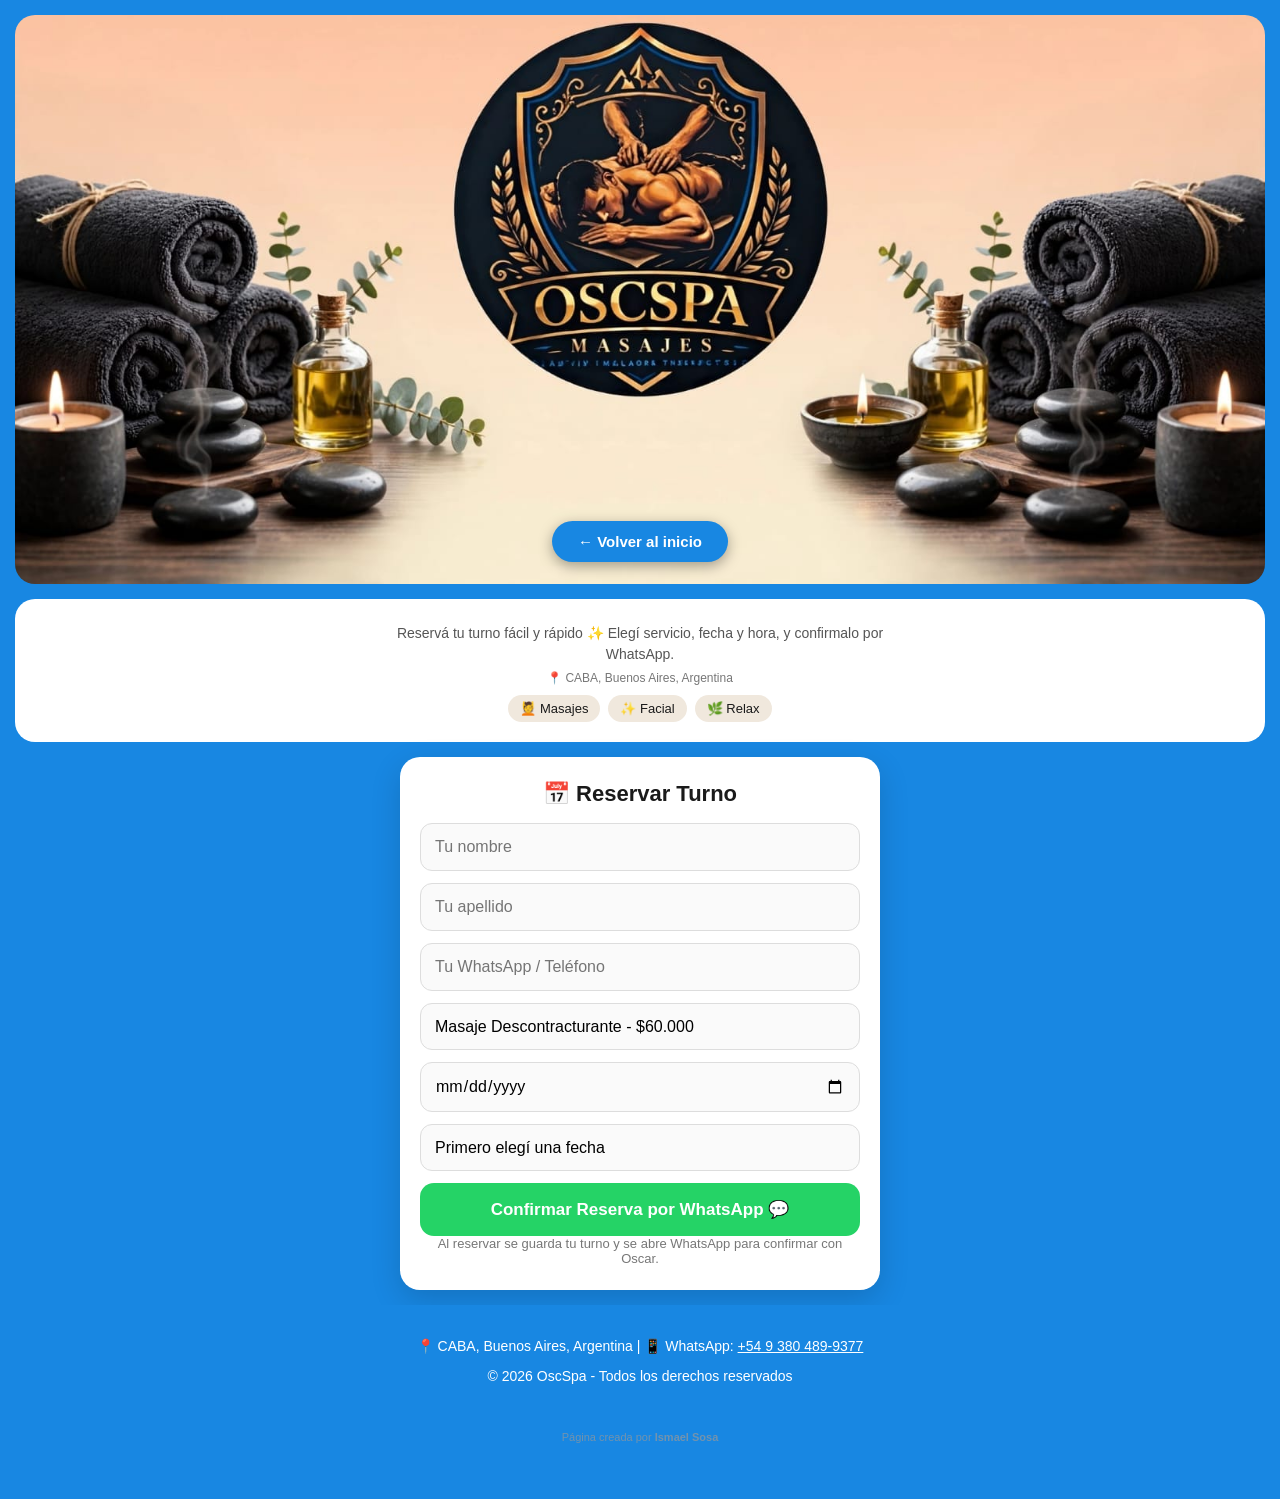
<file: reserva.html>
<!DOCTYPE html>
<html lang="es">
<head>
<meta charset="UTF-8">
<meta name="viewport" content="width=device-width, initial-scale=1.0">
<title>Reservar Turno - OscSpa | CABA</title>
<meta name="description" content="Reservá tu turno en OscSpa en CABA. Elegí servicio, fecha y hora, y confirmalo por WhatsApp.">
<meta name="theme-color" content="#1887e2">
<link rel="icon" href="logo1.png">
<link rel="stylesheet" href="style.css">
<link rel="manifest" href="manifest.json">
<style>
    * { box-sizing: border-box; }
  body { margin: 0 !important; font-family: system-ui, -apple-system, Segoe UI, Roboto, sans-serif; background: #1887e2 !important; color: #1a1a1a; }
  header { padding: 15px 15px 0 15px !important; background: #1887e2 !important; overflow: visible !important; width: 100% !important; text-align: center; position: relative !important; }
  header::before { display: none !important; }
  header a { display: block !important; width: 100% !important; margin: 0 !important; padding: 0 !important; }
  .logo-ancho { width: 100% !important; max-width: none !important; height: auto !important; display: block !important; margin: 0 !important; border-radius: 20px !important; box-shadow: none !important; padding: 0 !important; background: none !important; object-fit: cover !important; }
  .btn-volver-unico { position: absolute !important; left: 50% !important; transform: translateX(-50%) !important; bottom: 22px !important; display: inline-block !important; background: #1887e2 !important; color: #fff !important; padding: 12px 26px !important; border-radius: 999px !important; text-decoration: none !important; font-weight: 700 !important; font-size: 15px !important; white-space: nowrap !important; box-shadow: 0 4px 14px rgba(0,0,0,.35) !important; z-index: 10 !important; width: auto !important; }
  .sub-header { text-align: center; padding: 18px 15px 20px; background: #fff; margin: 15px 15px 0 15px; border-radius: 20px; }
  .sub-header .frase { margin: 6px auto 0; color: #555; font-size: 14px; max-width: 520px; line-height: 1.5; }
  .badges { margin-top: 10px; display: flex; gap: 8px; justify-content: center; flex-wrap: wrap; }
  .badges span { background: #f0e8dd; padding: 6px 12px; border-radius: 20px; font-size: 13px; }
  #turno { max-width: 480px; margin: 15px auto; background: #fff; padding: 24px 20px; border-radius: 20px; box-shadow: 0 10px 30px rgba(0,0,0,.15); }
  #turno h2 { margin: 0 0 16px; font-size: 22px; text-align: center; }
  #turno input, #turno select { width: 100% !important; display: block; padding: 14px 14px; margin: 0 0 12px 0 !important; border: 1px solid #ddd; border-radius: 12px; font-size: 16px; background: #fafafa; appearance: none; }
  #turno input:focus, #turno select:focus { outline: none; border-color: #1887e2; background: #fff; }
  .btn-turno { background: #25D366 !important; color: #fff !important; border: none !important; font-size: 17px !important; padding: 16px !important; width: 100%; border-radius: 14px !important; font-weight: bold; cursor: pointer; }
  .btn-turno:disabled { opacity: .6; cursor: wait; }
  .msg-turno { display: none; text-align: center; padding: 12px; border-radius: 12px; font-size: 14px; margin: 0 0 14px 0; background: #e8f8ee; color: #1a7a3a; font-weight: 600; }
  .msg-turno.error { background: #fdecea; color: #b3261e; }
  .texto-ayuda { text-align: center; color: #777; font-size: 13px; }
  footer { text-align: center; padding: 24px 15px 32px; color: #fff; font-size: 14px; background: #1887e2 !important; }
  footer a { color: #fff; }
  footer p { margin: 6px 0; }
</style>
</head>
<body class="reserva">
<header>
  <a href="index.html"><img src="logo.png" alt="OscSpa" class="logo-ancho"></a>
  <a href="index.html" class="btn-volver-unico">← Volver al inicio</a>
</header>
<div class="sub-header">
  <p class="frase">Reservá tu turno fácil y rápido ✨ Elegí servicio, fecha y hora, y confirmalo por WhatsApp.</p>
  <p style="color:#777; font-size:12px; margin:6px 0 0;">📍 CABA, Buenos Aires, Argentina</p>
  <div class="badges"><span>💆 Masajes</span><span>✨ Facial</span><span>🌿 Relax</span></div>
</div>
<section id="turno">
  <h2>📅 Reservar Turno</h2>
  <p id="msgTurno" class="msg-turno"></p>
  <input type="text" id="nombre" placeholder="Tu nombre" autocomplete="given-name">
  <input type="text" id="apellido" placeholder="Tu apellido" autocomplete="family-name">
  <input type="tel" id="telefono" placeholder="Tu WhatsApp / Teléfono" autocomplete="tel" inputmode="tel">
  <select id="servicio">
    <option>Masaje Descontracturante - $60.000</option>
    <option>Masaje Relajante - $60.000</option>
    <option>Masaje con Piedras Calientes - $70.000</option>
    <option>Masaje + Limpieza Facial - $85.000</option>
    <option>Limpieza Facial Profunda - $45.000</option>
  </select>
  <input type="date" id="fecha">
  <select id="hora"><option value="">Primero elegí una fecha</option></select>
  <p id="msgHorario" style="color:#1a1a1a; font-size:13px; margin-top:5px;"></p>
  <button class="btn-turno" id="btnReservar">Confirmar Reserva por WhatsApp 💬</button>
  <p class="texto-ayuda">Al reservar se guarda tu turno y se abre WhatsApp para confirmar con Oscar.</p>
</section>
<footer>
  <p>📍 CABA, Buenos Aires, Argentina | 📱 WhatsApp: <a href="https://wa.me/5493804899377" style="color:inherit;">+54 9 380 489-9377</a></p>
  <p>© 2026 OscSpa - Todos los derechos reservados</p>
  <!-- Firma del creador -->
  <div style="text-align:center; margin-top:40px; padding-bottom:20px; font-size:11px; color:#999; opacity:0.7;">
    Página creada por <a href="https://wa.me/5491149283645" target="_blank" style="color:#999; text-decoration:none; font-weight:bold;">Ismael Sosa</a>
  </div>
</footer>
<script>
const WHATSAPP_OSCAR = "5493804899377";
const SCRIPT_URL = "https://script.google.com/macros/s/AKfycbxrEw3--ZhCf_pgUroV-CPI_TU6-TXwwCPIdsRg0_kgHiHRiTqXvL4u8w3aQCMS6BKJ5A/exec";
const params = new URLSearchParams(window.location.search);
const servicioURL = params.get('servicio');
if (servicioURL) {
  const selectServicio = document.getElementById('servicio');
  for (let opt of selectServicio.options) {
    if (opt.text.toLowerCase().includes(servicioURL.toLowerCase())) { opt.selected = true; break; }
  }
}
function hoyLocal() {
  const d = new Date();
  return d.getFullYear() + '-' + String(d.getMonth() + 1).padStart(2, '0') + '-' + String(d.getDate()).padStart(2, '0');
}
const fechaInput = document.getElementById('fecha');
const horaSelect = document.getElementById('hora');
const msgHorario = document.getElementById('msgHorario');
fechaInput.min = hoyLocal();
function pedirOcupadas(fecha, callback) {
  const nombreFn = 'cb_' + Date.now() + '_' + Math.floor(Math.random()*1000);
  window[nombreFn] = function(data) {
    try { document.getElementById('jsonp_' + nombreFn)?.remove(); } catch(e){}
    delete window[nombreFn];
    callback(data && data.ocupadas ? data.ocupadas : []);
  };
  const s = document.createElement('script');
  s.id = 'jsonp_' + nombreFn;
  s.src = SCRIPT_URL + '?fecha=' + fecha + '&callback=' + nombreFn;
  s.onerror = function() {
    try { s.remove(); } catch(e){}
    delete window[nombreFn];
    callback([]);
  };
  document.body.appendChild(s);
  setTimeout(function(){
    if (window[nombreFn]) {
      delete window[nombreFn];
      try { s.remove(); } catch(e){}
      callback([]);
    }
  }, 6000);
}
function actualizarHoras() {
  if (!fechaInput.value) return;
  const fecha = new Date(fechaInput.value + 'T12:00:00');
  const dia = fecha.getDay();
  horaSelect.innerHTML = '';
  msgHorario.textContent = '';
  if (dia === 0) {
    horaSelect.innerHTML = '<option value="">Cerrado los domingos</option>';
    msgHorario.textContent = 'OscSpa no atiende los domingos';
    return;
  }
  let horarios = [];
  if (dia === 6) { horarios = ['09:30', '11:00', '12:30']; }
  else { horarios = ['09:30', '11:00', '12:30', '14:00', '15:30', '17:00']; }
  horaSelect.innerHTML = '<option value="">Cargando horarios...</option>';
  pedirOcupadas(fechaInput.value, function(ocupadasRaw) {
    let ocupadas = ocupadasRaw.map(function(h){
      let p = String(h).trim().split(':');
      if (p.length >= 2) return p[0].padStart(2,'0') + ':' + p[1].padStart(2,'0');
      return String(h).trim();
    });
    let libres = horarios.filter(h => !ocupadas.includes(h));
    if (libres.length === 0) {
      horaSelect.innerHTML = '<option value="">Sin horarios disponibles</option>';
      msgHorario.textContent = 'Ese día ya está completo, elegí otro día 🙏';
      return;
    }
    horaSelect.innerHTML = '<option value="">Elegí una hora</option>';
    libres.forEach(h => {
      const opt = document.createElement('option');
      opt.textContent = h;
      opt.value = h;
      horaSelect.appendChild(opt);
    });
    if (ocupadas.length > 0) {
      msgHorario.textContent = 'Ocupadas: ' + ocupadas.join(', ') + ' — solo se muestran las libres';
    }
  });
}
fechaInput.addEventListener('change', actualizarHoras);
document.getElementById('btnReservar').addEventListener('click', reservar);
async function reservar() {
  let n = document.getElementById('nombre').value.trim();
  let ap = document.getElementById('apellido').value.trim();
  let nombreCompleto = ap ? n + ' ' + ap : n;
  let tel = document.getElementById('telefono').value.trim();
  let s = document.getElementById('servicio').value;
  let f = document.getElementById('fecha').value;
  let h = document.getElementById('hora').value;
  let msgEl = document.getElementById('msgTurno');
  let btn = document.getElementById('btnReservar');
  if (!n) { alert('Escribí tu nombre'); return; }
  if (!ap) { alert('Escribí tu apellido'); return; }
  if (!tel) { alert('Escribí tu WhatsApp / teléfono'); return; }
  if (!f) { alert('Elegí una fecha'); return; }
  if (!h) { alert('Elegí una hora'); return; }
  btn.disabled = true;
  btn.textContent = 'Guardando turno... ⏳';
  msgEl.className = 'msg-turno';
  msgEl.style.display = 'block';
  msgEl.textContent = 'Guardando tu turno...';
  try {
    await fetch(SCRIPT_URL, {
      method: 'POST',
      mode: 'no-cors',
      headers: { 'Content-Type': 'application/x-www-form-urlencoded' },
      body: new URLSearchParams({ nombre: nombreCompleto, telefono: tel, servicio: s, fecha: f, hora: h, estado: 'Pendiente' })
    });
    msgEl.textContent = '¡Listo! Turno guardado. Se abre WhatsApp para confirmar ✨';
    let fechaLinda = f.split('-').reverse().join('/');
    let msg = `Hola Oscar! Soy ${nombreCompleto} (${tel}), quiero reservar ${s} para el ${fechaLinda} a las ${h} 💆`;
    window.open('https://wa.me/' + WHATSAPP_OSCAR + '?text=' + encodeURIComponent(msg), '_blank');
  } catch (e) {
    msgEl.className = 'msg-turno error';
    msgEl.textContent = 'No se pudo guardar en la planilla, pero igual podés confirmar por WhatsApp.';
    let fechaLinda = f.split('-').reverse().join('/');
    let msg = `Hola Oscar! Soy ${nombreCompleto} (${tel}), quiero reservar ${s} para el ${fechaLinda} a las ${h} 💆`;
    window.open('https://wa.me/' + WHATSAPP_OSCAR + '?text=' + encodeURIComponent(msg), '_blank');
  } finally {
    btn.disabled = false;
    btn.textContent = 'Confirmar Reserva por WhatsApp 💬';
  }
}
</script>
</body>
</html>
</file>
<file: style.css>
* { box-sizing: border-box; margin: 0; padding: 0; font-family: Arial, sans-serif; }

html { background: #1887e2; scroll-behavior: smooth; }

body {
  background: #1887e2 !important;
  padding: 28px;
  margin: 0 !important;
}

/* RESERVA - sin marco azul, para que el banner vaya a todo el ancho */
body.reserva {
  padding: 0 !important;
}
body.reserva header {
  background: #1887e2 !important;
}
body.reserva footer {
  background: #1887e2 !important;
}

.page {
  background: #fff6f0;
  border: none !important;
  border-radius: 18px;
  overflow: hidden;
  margin: 0 !important;
}

/* ===== HEADER - COMO EN LA FOTO ===== */
header { background: #fff6f0; padding: 0; }
.header-banner { width: 100%; position: relative; }
.header-banner img {
  width: 100%;
  height: auto;
  aspect-ratio: 1600 / 728;
  display: block;
}

.header-banner nav {
  position: absolute;
  left: 50%;
  transform: translateX(-50%);
  bottom: 18%;
  display: flex;
  gap: 12px;
  flex-wrap: nowrap;
  align-items: center;
  justify-content: center;
  width: max-content;
  max-width: 92%;
  z-index: 2;
}
.header-banner nav a {
  text-decoration: none;
  background: #1887e2;
  color: white !important;
  padding: 12px 22px;
  border-radius: 999px;
  font-size: 14px;
  font-weight: 700;
  display: inline-block;
  white-space: nowrap;
  box-shadow: 0 4px 14px rgba(0,0,0,.35);
  transition: transform .15s, background .15s;
}
.header-banner nav a:hover { background: #0f6fc2; transform: translateY(-1px); }

.btn {
  background: #1887e2;
  color: white;
  padding: 12px 22px;
  border-radius: 999px;
  text-decoration: none;
  border: none;
  font-weight: 700;
  cursor: pointer;
  display: inline-block;
  text-align: center;
  transition: transform .15s, background .15s;
}
.btn:hover { background: #0f6fc2; transform: translateY(-1px); }
.btn-outline {
  background: white;
  color: #222;
  padding: 12px 22px;
  border-radius: 999px;
  text-decoration: none;
  border: 1px solid #ddd;
  font-weight: 700;
  display: inline-block;
}

.hero {
  display: flex;
  gap: 40px;
  padding: 30px 40px 50px;
  align-items: center;
}
.hero-text { flex: 1; }
.badge {
  background: #e8e0ff;
  color: #5b4bc4;
  padding: 8px 14px;
  border-radius: 999px;
  font-size: 12px;
  font-weight: 700;
  display: inline-block;
}
.hero-text h1 { font-size: 42px; line-height: 1.1; margin: 18px 0 14px; }
.hero-text p { color: #666; line-height: 1.6; margin-bottom: 22px; }
.hero-btns { display: flex; gap: 12px; margin-bottom: 18px; flex-wrap: wrap; }
.hero-trust { display: flex; gap: 18px; font-size: 13px; color: #555; flex-wrap: wrap; }

/* ===== HERO IMG - COMPLETA + BORDES REDONDEADOS ===== */
.hero-img {
  flex: 1;
  border-radius: 18px;
  overflow: hidden;
}
.hero-img img {
  width: 100%;
  height: auto;
  max-height: 420px;
  object-fit: contain;
  object-position: center;
  border-radius: 18px;
  display: block;
  background: #fff6f0;
}

.services { background: #eef4ff; padding: 40px 20px; text-align: center; }
.section-label { color: #1887e2; font-size: 12px; font-weight: 800; letter-spacing: 1px; }
.services h2 { font-size: 28px; margin: 10px 0 30px; }
.cards { display: grid; grid-template-columns: repeat(4, 1fr); gap: 18px; max-width: 1200px; margin: 0 auto; }
.card { background: white; padding: 24px 16px; border-radius: 18px; text-align: center; }
.card .icon { font-size: 34px; margin-bottom: 14px; }
.card h3 { margin-bottom: 10px; font-size: 18px; }
.card p { color: #666; font-size: 14px; line-height: 1.5; }
.price { font-size: 20px; font-weight: 800; margin: 12px 0 14px; }

/* ===== SOBRE NOSOTROS + FOTOS ===== */
.nosotros { max-width: 1000px; margin: 0 auto; padding: 0 20px 30px; text-align: center; }
.nosotros h2 { font-size: 24px; margin-bottom: 10px; }
.nosotros p { color: #666; line-height: 1.6; margin-bottom: 24px; }
.galeria-grid {
  display: grid;
  grid-template-columns: 1fr 1fr 1fr;
  gap: 16px;
}
.galeria-grid img {
  width: 100%;
  height: 220px;
  object-fit: cover;
  border-radius: 16px;
  display: block;
  transition: transform .2s;
}
.galeria-grid img:hover { transform: scale(1.03); }

.form-section { max-width: 500px; margin: 40px auto; padding: 0 20px; }
.form-section h2 { text-align: center; margin-bottom: 20px; }
.form-section label { display: block; margin: 12px 0 6px; font-weight: 700; font-size: 14px; }
.form-section input, .form-section select { width: 100%; padding: 12px; border: 1px solid #ddd; border-radius: 10px; background: white; }
.form-section input:focus, .form-section select:focus { outline: none; border-color: #1887e2; box-shadow: 0 0 0 2px rgba(24,135,226,.15); }

footer { background: #0e2a47; color: white; text-align: center; padding: 28px 20px; font-size: 13px; line-height: 1.7; }

@media (max-width: 1000px) {
  .cards { grid-template-columns: 1fr 1fr; }
}

@media (max-width: 750px) {
  body { padding: 14px; }
  body.reserva { padding: 0 !important; }
  .page { border: none; }
  header { padding: 0; }
  .header-banner img { height: auto; aspect-ratio: 1600 / 728; }
  .header-banner nav { gap: 6px; bottom: 5%; max-width: 96%; flex-wrap: nowrap; }
  .header-banner nav a { padding: 8px 10px; font-size: 10px; }
  .hero { flex-direction: column; padding: 20px; }
  .hero-text h1 { font-size: 30px; }
  .hero-img img { height: auto; max-height: 320px; object-fit: contain; border-radius: 18px; }
  .cards { grid-template-columns: 1fr; }
  .services { padding: 30px 16px; }
  .galeria-grid { grid-template-columns: 1fr 1fr; gap: 12px; }
  .galeria-grid img { height: 160px; }
}
/* ===== LIGHTBOX - AMPLIAR IMAGENES ===== */
.galeria-grid img {
  cursor: zoom-in;
}
#lightbox {
  position: fixed;
  inset: 0;
  background: rgba(0,0,0,.85);
  display: none;
  align-items: center;
  justify-content: center;
  z-index: 9999;
  padding: 20px;
}
#lightbox.activo {
  display: flex;
}
#lightbox img {
  max-width: 92vw;
  max-height: 88vh;
  width: auto;
  height: auto;
  border-radius: 18px;
  object-fit: contain;
  background: white;
}
#lightbox-cerrar {
  position: absolute;
  top: 18px;
  right: 24px;
  color: white;
  font-size: 42px;
  cursor: pointer;
  line-height: 1;
}
/* ===== VER MAS GALERIA ===== */
#btn-ver-mas {
  cursor: pointer;
  font-family: inherit;
  font-size: 14px;
}
#btn-ver-mas:hover {
  border-color: #1887e2;
  color: #1887e2;
}
</file>
